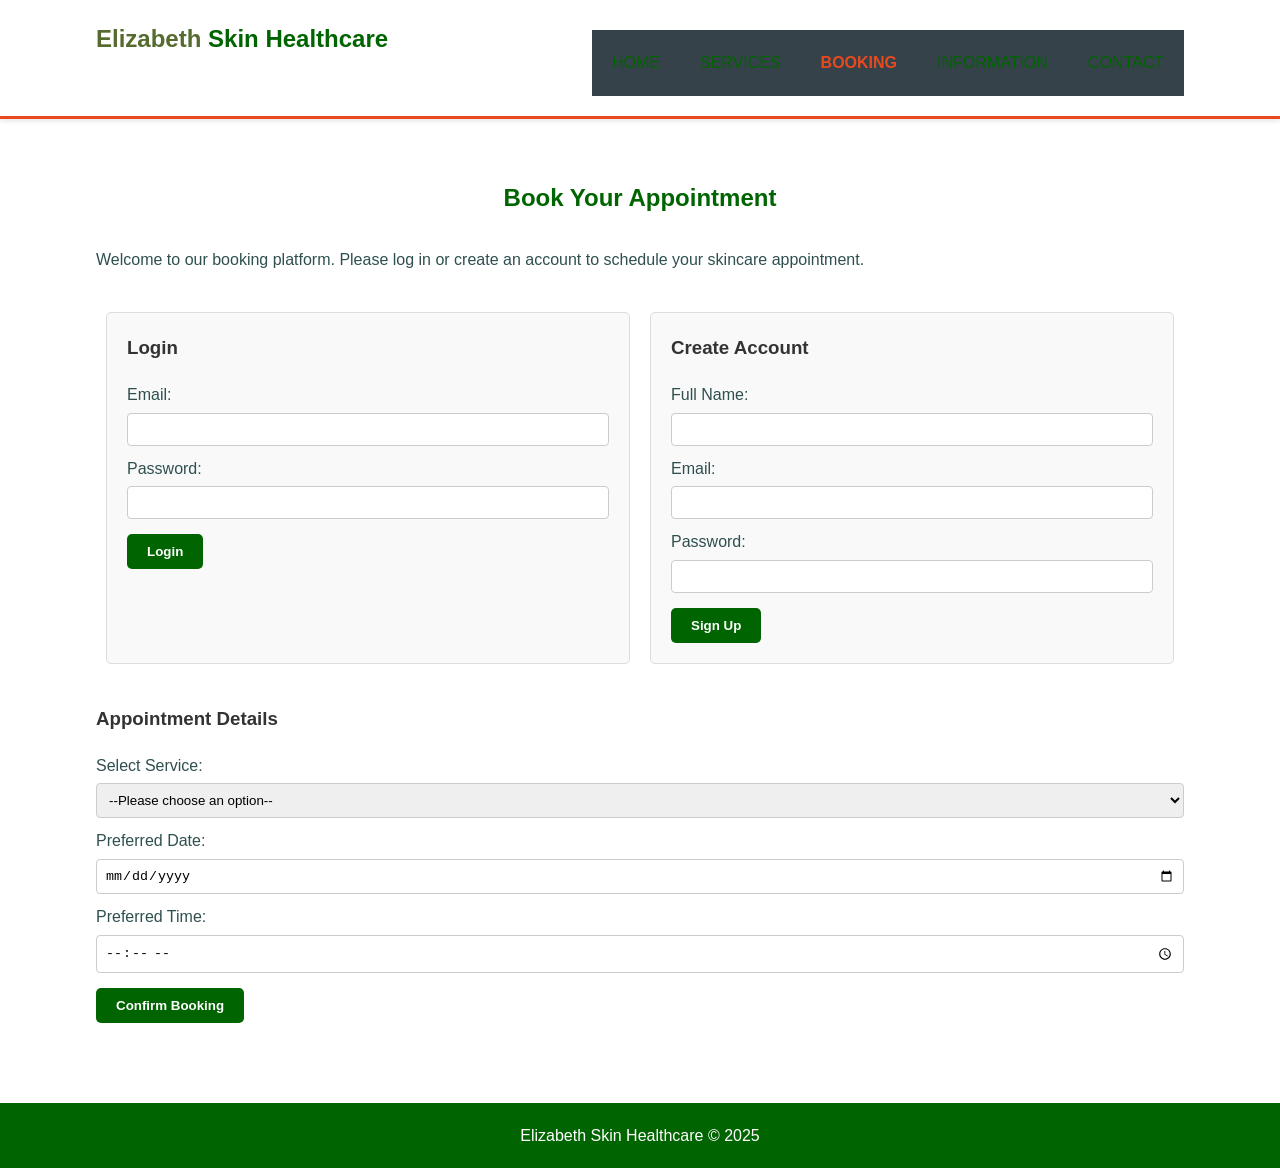
<file: semseter project(2024bit042ps)/booking.html>
<!DOCTYPE html>
<html lang="en">
<head>
  <meta charset="UTF-8" />
  <meta name="viewport" content="width=device-width, initial-scale=1.0"/>
  <title>Elizabeth Skin Healthcare - Booking</title>
  <link rel="stylesheet" href="styles.css" />
</head>
<body>
  <header>
    <div class="container">
      <div id="branding">
        <h1><span class="highlight">Elizabeth</span> Skin Healthcare</h1>
      </div>
      <nav>
        <ul>
          <li><a href="index.html">Home</a></li>
          <li><a href="services.html">Services</a></li>
          <li class="current"><a href="booking.html">Booking</a></li>
          <li><a href="information.html">Information</a></li>
          <li><a href="contact.html">Contact</a></li>
        </ul>
      </nav>
    </div>
  </header>

  <section class="main">
    <div class="container">
      <h2>Book Your Appointment</h2>
      <p>Welcome to our booking platform. Please log in or create an account to schedule your skincare appointment.</p>

      <div class="auth-section">
        <div class="auth-forms">
          <div class="form-container">
            <h3>Login</h3>
            <form id="login-form">
              <label for="login-email">Email:</label>
              <input type="email" id="login-email" name="login-email" required />
              <label for="login-password">Password:</label>
              <input type="password" id="login-password" name="login-password" required />
              <button type="submit" class="button">Login</button>
            </form>
          </div>

          <div class="form-container">
            <h3>Create Account</h3>
            <form id="signup-form">
              <label for="signup-name">Full Name:</label>
              <input type="text" id="signup-name" name="signup-name" required />
              <label for="signup-email">Email:</label>
              <input type="email" id="signup-email" name="signup-email" required />
              <label for="signup-password">Password:</label>
              <input type="password" id="signup-password" name="signup-password" required />
              <button type="submit" class="button">Sign Up</button>
            </form>
          </div>
        </div>
      </div>

      <div class="booking-section">
        <h3>Appointment Details</h3>
        <form id="booking-form">
          <label for="service">Select Service:</label>
          <select id="service" name="service" required>
            <option value="">--Please choose an option--</option>
            <option value="acne-clear">Acne Clear System</option>
            <option value="even-tone">Even Tone Serum</option>
            <option value="shea-butter">Shea Butter Moisturizer</option>
            <option value="tea-tree">Tea Tree Cleanser</option>
            <option value="sun-defense">Sun Defense SPF 50</option>
            <option value="eczema-relief">Eczema Relief Cream</option>
          </select>

          <label for="date">Preferred Date:</label>
          <input type="date" id="date" name="date" required />

          <label for="time">Preferred Time:</label>
          <input type="time" id="time" name="time" required />

          <button type="submit" class="button">Confirm Booking</button>
        </form>
      </div>
    </div>
  </section>

  <footer>
    <div class="container">
      <p>Elizabeth Skin Healthcare &copy; 2025</p>
    </div>
  </footer>
</body>
</html>
</file>
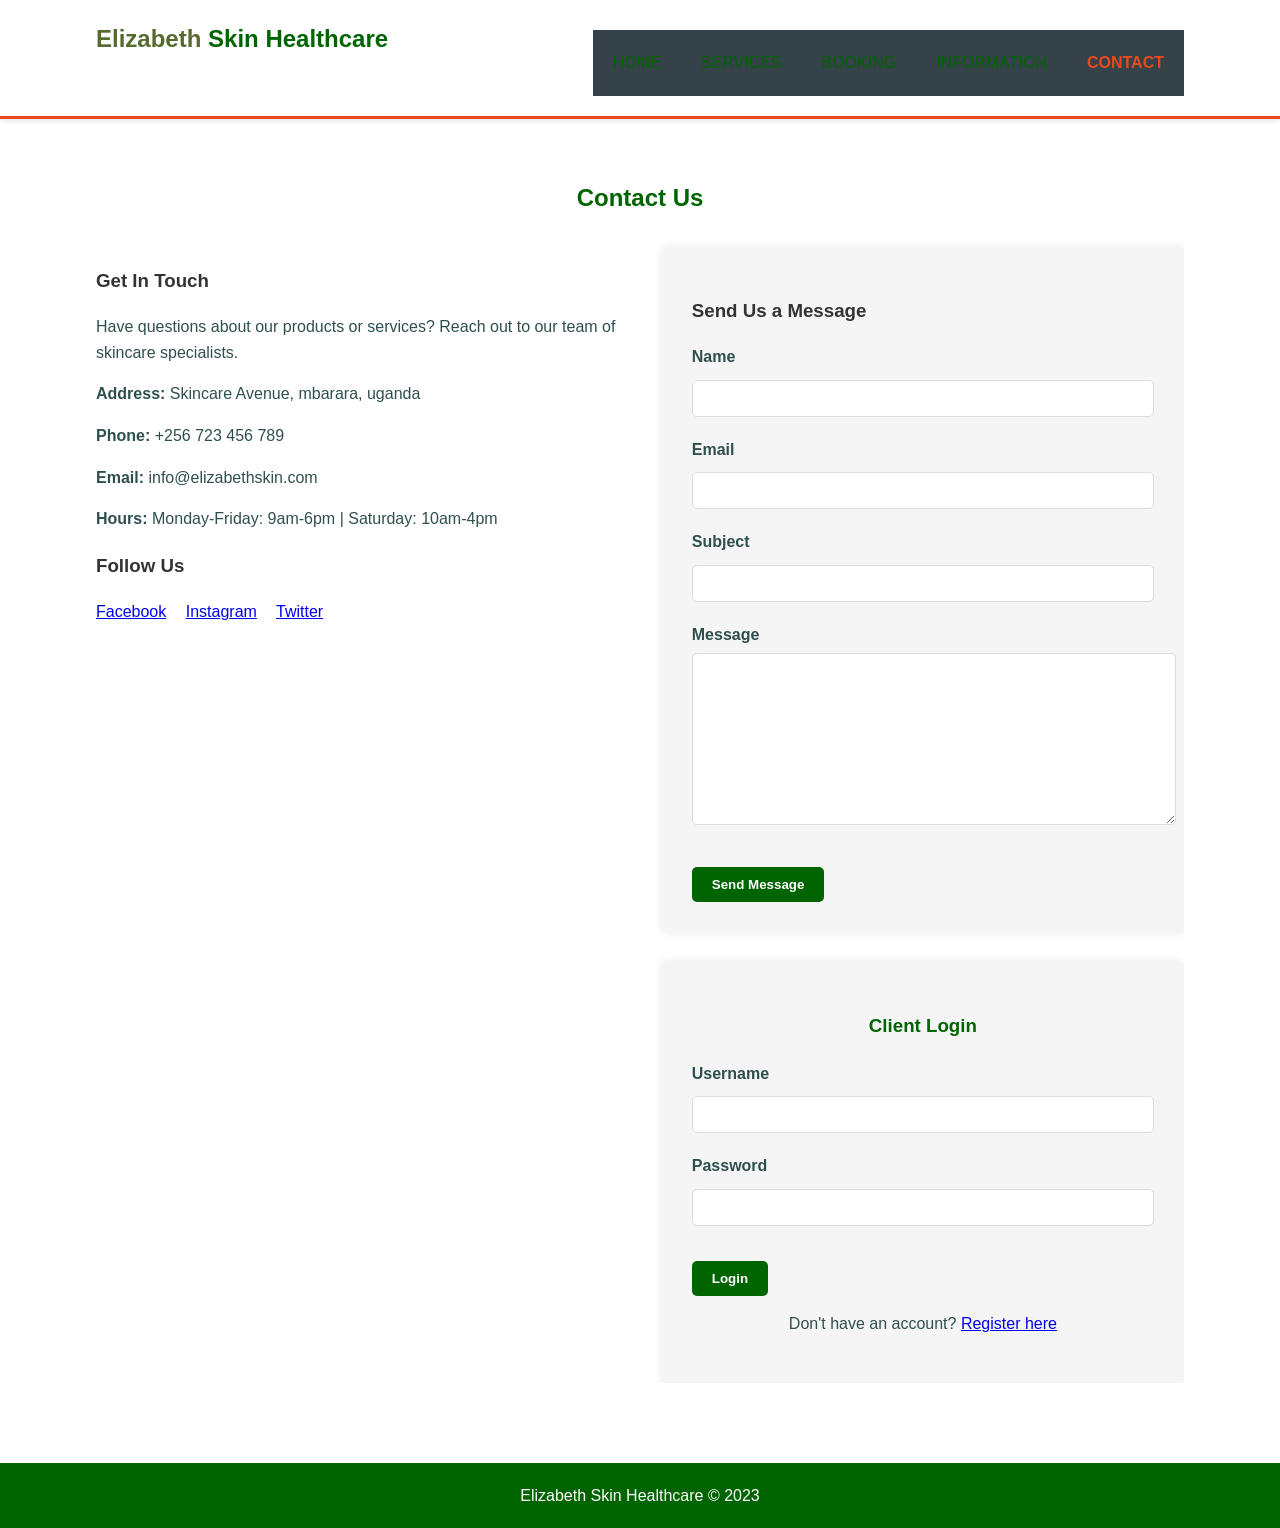
<file: semseter project(2024bit042ps)/contact.html>
<!DOCTYPE html>
<html lang="en">
<head>
    <meta charset="UTF-8">
    <meta name="viewport" content="width=device-width, initial-scale=1.0">
    <title>Elizabeth Skin Healthcare - Contact</title>
    <link rel="stylesheet" href="styles.css">
</head>
<body>
    <header>
        <div class="container">
            <div id="branding">
                <h1><span class="highlight">Elizabeth</span> Skin Healthcare</h1>
            </div>
            <nav>
                <ul>
                    <li><a href="index.html">Home</a></li>
                    <li><a href="services.html">Services</a></li>
                    <li><a href="booking.html">booking</a></li>
                    <li><a href="information.html">Information</a></li>
                    <li class="current"><a href="contact.html">Contact</a></li>
                </ul>
            </nav>
        </div>
    </header>

    <section class="main">
        <div class="container">
            <h2>Contact Us</h2>
            
            <div style="display: flex; justify-content: space-between; flex-wrap: wrap;">
                <div style="flex: 0 0 48%;">
                    <h3>Get In Touch</h3>
                    <p>Have questions about our products or services? Reach out to our team of skincare specialists.</p>
                    
                    <div class="contact-info">
                        <p><strong>Address:</strong> Skincare Avenue, mbarara, uganda</p>
                        <p><strong>Phone:</strong> +256 723 456 789</p>
                        <p><strong>Email:</strong> info@elizabethskin.com</p>
                        <p><strong>Hours:</strong> Monday-Friday: 9am-6pm | Saturday: 10am-4pm</p>
                    </div>
                    
                    <h3>Follow Us</h3>
                    <div class="social-links">
                        <a href="#" style="margin-right: 15px;">Facebook</a>
                        <a href="#" style="margin-right: 15px;">Instagram</a>
                        <a href="#" style="margin-right: 15px;">Twitter</a>
                    </div>
                </div>
                
                <div style="flex: 0 0 48%;">
                    <div class="contact-form">
                        <h3>Send Us a Message</h3>
                        <form>
                            <div class="form-group">
                                <label for="name">Name</label>
                                <input type="text" id="name" name="name" required>
                            </div>
                            <div class="form-group">
                                <label for="email">Email</label>
                                <input type="email" id="email" name="email" required>
                            </div>
                            <div class="form-group">
                                <label for="subject">Subject</label>
                                <input type="text" id="subject" name="subject" required>
                            </div>
                            <div class="form-group">
                                <label for="message">Message</label>
                                <textarea id="message" name="message" required></textarea>
                            </div>
                            <button type="submit" class="button">Send Message</button>
                        </form>
                    </div>
                    
                    <div class="auth-form" style="margin-top: 30px;">
                        <h3>Client Login</h3>
                        <form>
                            <div class="form-group">
                                <label for="username">Username</label>
                                <input type="text" id="username" name="username" required>
                            </div>
                            <div class="form-group">
                                <label for="password">Password</label>
                                <input type="password" id="password" name="password" required>
                            </div>
                            <button type="submit" class="button">Login</button>
                            <p style="text-align: center; margin-top: 15px;">Don't have an account? <a href="#">Register here</a></p>
                        </form>
                    </div>
                </div>
            </div>
        </div>
    </section>

    <footer>
        <div class="container">
            <p>Elizabeth Skin Healthcare &copy; 2023</p>
        </div>
    </footer>
</body>
</html>
</file>
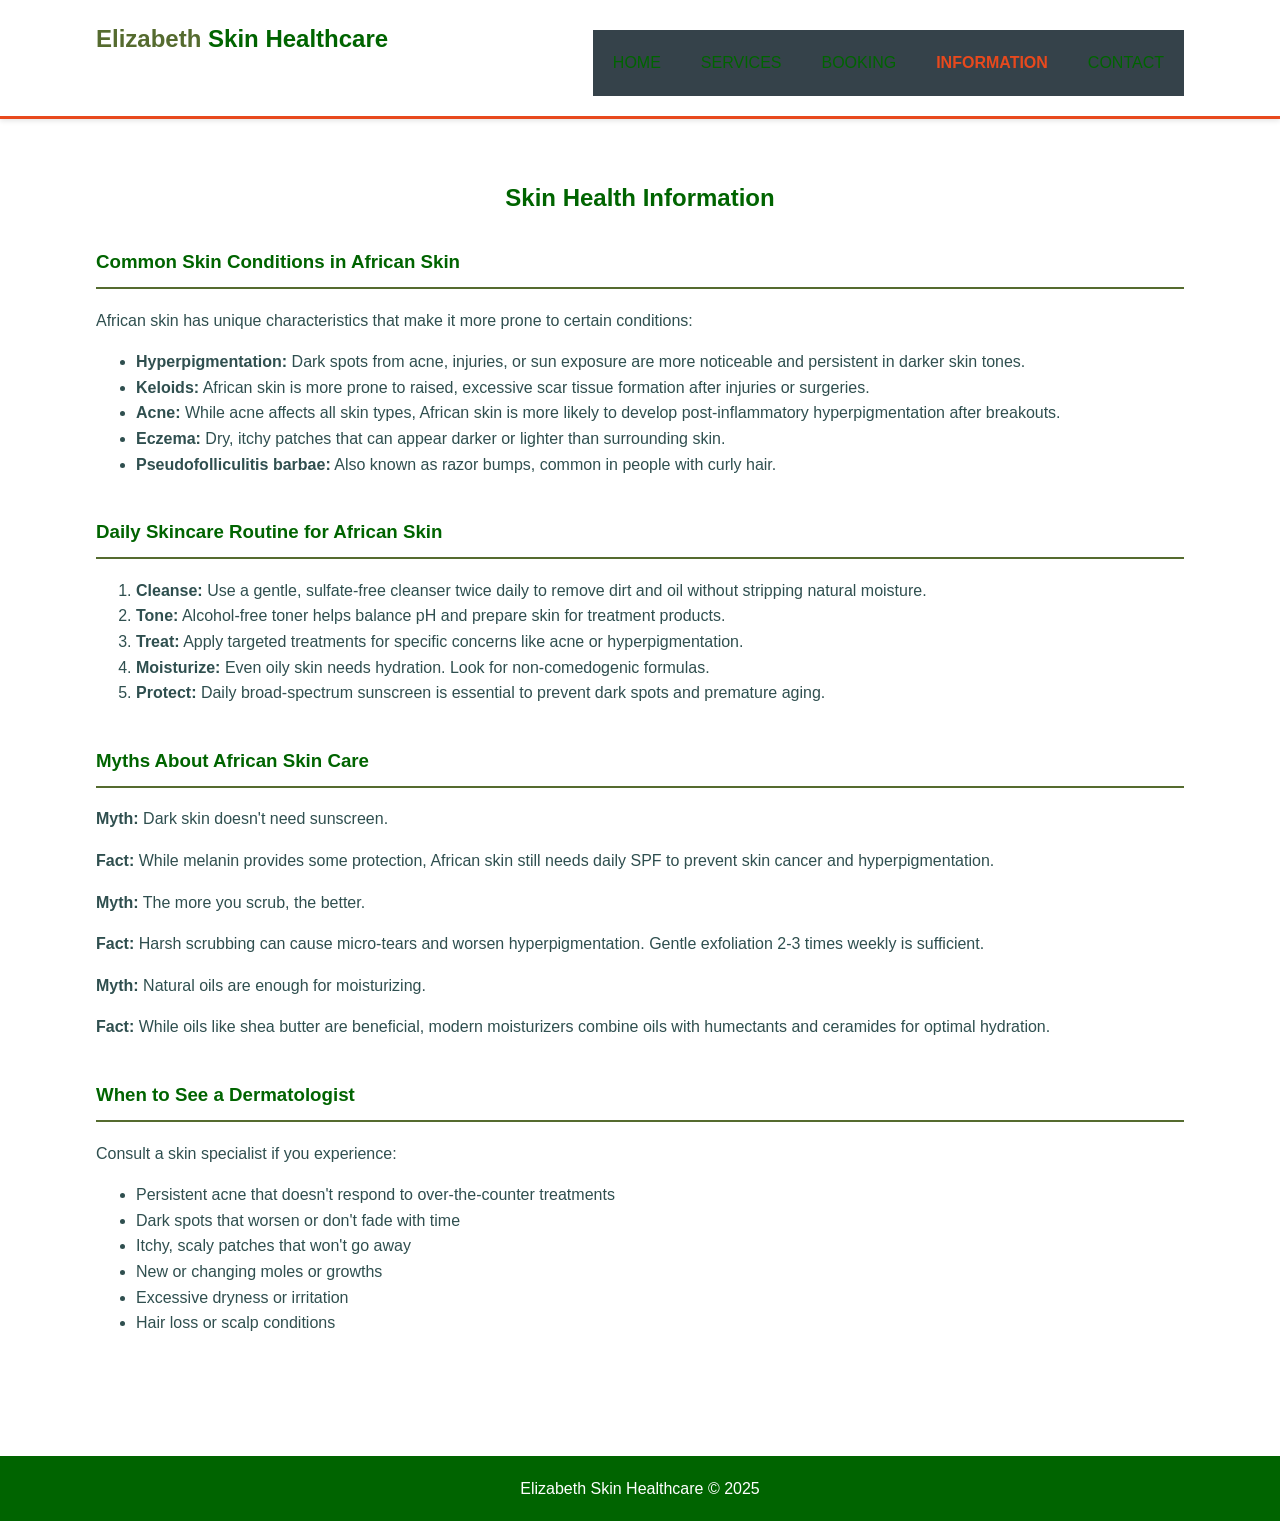
<file: semseter project(2024bit042ps)/information.html>
<!DOCTYPE html>
<html lang="en">
<head>
    <meta charset="UTF-8">
    <meta name="viewport" content="width=device-width, initial-scale=1.0">
    <title>Elizabeth Skin Healthcare - Information</title>
    <link rel="stylesheet" href="styles.css">
</head>
<body>
    <header>
        <div class="container">
            <div id="branding">
                <h1><span class="highlight">Elizabeth</span> Skin Healthcare</h1>
            </div>
            <nav>
                <ul>
                    <li><a href="index.html">Home</a></li>
                    <li><a href="services.html">Services</a></li>
                    <li><a href="booking.html">booking</a></li>
                    <li class="current"><a href="information.html">Information</a></li>
                    <li><a href="contact.html">Contact</a></li>
                </ul>
            </nav>
        </div>
    </header>

    <section class="main">
        <div class="container">
            <h2>Skin Health Information</h2>
            
            <div class="info-section">
                <h3>Common Skin Conditions in African Skin</h3>
                <p>African skin has unique characteristics that make it more prone to certain conditions:</p>
                <ul>
                    <li><strong>Hyperpigmentation:</strong> Dark spots from acne, injuries, or sun exposure are more noticeable and persistent in darker skin tones.</li>
                    <li><strong>Keloids:</strong> African skin is more prone to raised, excessive scar tissue formation after injuries or surgeries.</li>
                    <li><strong>Acne:</strong> While acne affects all skin types, African skin is more likely to develop post-inflammatory hyperpigmentation after breakouts.</li>
                    <li><strong>Eczema:</strong> Dry, itchy patches that can appear darker or lighter than surrounding skin.</li>
                    <li><strong>Pseudofolliculitis barbae:</strong> Also known as razor bumps, common in people with curly hair.</li>
                </ul>
            </div>
            
            <div class="info-section">
                <h3>Daily Skincare Routine for African Skin</h3>
                <ol>
                    <li><strong>Cleanse:</strong> Use a gentle, sulfate-free cleanser twice daily to remove dirt and oil without stripping natural moisture.</li>
                    <li><strong>Tone:</strong> Alcohol-free toner helps balance pH and prepare skin for treatment products.</li>
                    <li><strong>Treat:</strong> Apply targeted treatments for specific concerns like acne or hyperpigmentation.</li>
                    <li><strong>Moisturize:</strong> Even oily skin needs hydration. Look for non-comedogenic formulas.</li>
                    <li><strong>Protect:</strong> Daily broad-spectrum sunscreen is essential to prevent dark spots and premature aging.</li>
                </ol>
            </div>
            
            <div class="info-section">
                <h3>Myths About African Skin Care</h3>
                <div class="myth-fact">
                    <p><strong>Myth:</strong> Dark skin doesn't need sunscreen.</p>
                    <p><strong>Fact:</strong> While melanin provides some protection, African skin still needs daily SPF to prevent skin cancer and hyperpigmentation.</p>
                </div>
                <div class="myth-fact">
                    <p><strong>Myth:</strong> The more you scrub, the better.</p>
                    <p><strong>Fact:</strong> Harsh scrubbing can cause micro-tears and worsen hyperpigmentation. Gentle exfoliation 2-3 times weekly is sufficient.</p>
                </div>
                <div class="myth-fact">
                    <p><strong>Myth:</strong> Natural oils are enough for moisturizing.</p>
                    <p><strong>Fact:</strong> While oils like shea butter are beneficial, modern moisturizers combine oils with humectants and ceramides for optimal hydration.</p>
                </div>
            </div>
            
            <div class="info-section">
                <h3>When to See a Dermatologist</h3>
                <p>Consult a skin specialist if you experience:</p>
                <ul>
                    <li>Persistent acne that doesn't respond to over-the-counter treatments</li>
                    <li>Dark spots that worsen or don't fade with time</li>
                    <li>Itchy, scaly patches that won't go away</li>
                    <li>New or changing moles or growths</li>
                    <li>Excessive dryness or irritation</li>
                    <li>Hair loss or scalp conditions</li>
                </ul>
            </div>
        </div>
    </section>

    <footer>
        <div class="container">
            <p>Elizabeth Skin Healthcare &copy; 2025</p>
        </div>
    </footer>
</body>
</html>
</file>
<file: semseter project(2024bit042ps)/styles.css>
/* General Styles */
body {
  font-family: Arial, sans-serif;
  margin: 0;
  padding: 0;
}

.container {
  width: 80%;
  margin: auto;
  overflow: hidden;
}

header {
  background: #50b3a2;
  color: blue;
  padding-top: 30px;
  min-height: 70px;
  border-bottom: #e8491d 3px solid;
}

header a {
  color: #ffffff;
  text-decoration: none;
  text-transform: uppercase;
  font-size: 16px;
}

nav ul {
  padding: 0;
  list-style: none;
  background: #35424a;
  text-align: center;
}

nav ul li {
  display: inline;
  padding: 20px;
}

nav ul li.current a {
  color: #e8491d;
}

.main {
  padding: 20px 0;
}

h2, h3 {
  color: #333333;
}

.auth-section, .booking-section {
  margin-top: 30px;
}

.auth-forms {
  display: flex;
  justify-content: space-between;
  flex-wrap: wrap;
}

.form-container {
  flex: 1;
  min-width: 300px;
  margin: 10px;
  padding: 20px;
  border: 1px solid #dddddd;
  border-radius: 5px;
  background-color: #f9f9f9;
}

.form-container h3 {
  margin-top: 0;
}

label {
  display: block;
  margin-top: 10px;
}

input[type="text"],
input[type="email"],
input[type="password"],
input[type="date"],
input[type="time"],

select {
  width: 100%;
  padding: 8px;
  margin-top: 5px;
  border: 1px solid #cccccc;
  border-radius: 4px;
  box-sizing: border-box;
}

.button {
  display: inline-block;
  margin-top: 15px;
  padding: 10px 20px;
  background-color: #50b3a2;
  color: #ffffff;
  border: none;
  border-radius: 4px;
  cursor: pointer;
  text-decoration: none;
}

.button:hover {
  background-color: #3d8b7d;
}

footer {
  background: #35424a;
  color: #ffffff;
  text-align: center;
  padding: 20px;
  margin-top: 20px;
}

body {
    font-family: 'Segoe UI', Tahoma, Geneva, Verdana, sans-serif;
    margin: 0;
    padding: 0;
    line-height: 1.6;
    color: darkslategray;
}

.container {
    width: 85%;
    margin: auto;
    overflow: hidden;
}

/* Header Styles */
header {
    background: white;
    color: darkgreen;
    padding: 20px 0;
    box-shadow: 0 2px 5px rgba(0,0,0,0.1);
    position: sticky;
    top: 0;
    z-index: 100;
}

header a {
    color: darkgreen;
    text-decoration: none;
    text-transform: uppercase;
    font-size: 16px;
}

header ul {
    padding: 0;
    margin: 0;
    list-style: none;
    overflow: hidden;
}

header li {
    float: left;
    display: inline;
    padding: 0 20px 0 20px;
}

header #branding {
    float: left;
}

header #branding h1 {
    margin: 0;
    font-size: 24px;
}

header nav {
    float: right;
    margin-top: 10px;
}

header .highlight, header .current a {
    color: darkolivegreen;
    font-weight: bold;
}

header a:hover {
    color: forestgreen;
    font-weight: bold;
}

/* Hero Section */
.hero {
    background: linear-gradient(rgba(0,0,0,0.5), rgba(0,0,0,0.5)), url('https://encrypted-tbn0.gstatic.com/images?q=tbn:ANd9GcR_eMJ2UKeJ6st8plVZsuPE0NGOMsVaCb8r1w&s');
    background-size: cover;
    background-position: center;
    height: 400px;
    text-align: center;
    color: white;
    display: flex;
    flex-direction: column;
    justify-content: center;
    align-items: center;
}

.hero h1 {
    font-size: 48px;
    margin-bottom: 20px;
}

.hero p {
    font-size: 20px;
    max-width: 700px;
    margin: 0 auto 30px;
}

.button {
    display: inline-block;
    background: darkgreen;
    color: white;
    padding: 10px 20px;
    border: none;
    border-radius: 5px;
    text-decoration: none;
    font-weight: bold;
    transition: background 0.3s;
}

.button:hover {
    background: forestgreen;
}

/* Main Content */
.main {
    padding: 40px 0;
}

.main h2 {
    color: darkgreen;
    text-align: center;
    margin-bottom: 30px;
}

.box {
    float: left;
    width: 30%;
    padding: 15px;
    text-align: center;
    margin: 0 1.5%;
    box-sizing: border-box;
    background: whitesmoke;
    border-radius: 5px;
    box-shadow: 0 0 10px rgba(0,0,0,0.1);
}

.box img {
    width: 100%;
    height: 200px;
    object-fit: cover;
    border-radius: 5px;
}

/* Services Page */
.service-list {
    display: flex;
    flex-wrap: wrap;
    justify-content: space-between;
}

.service-item {
    flex: 0 0 48%;
    margin-bottom: 30px;
    background: whitesmoke;
    padding: 20px;
    border-radius: 5px;
    box-shadow: 0 0 10px rgba(0,0,0,0.1);
}

.service-item h3 {
    color: darkgreen;
}

/* Products Page */
.products {
    display: flex;
    flex-wrap: wrap;
    justify-content: space-between;
}

.product-card {
    flex: 0 0 30%;
    margin-bottom: 30px;
    background: whitesmoke;
    padding: 20px;
    border-radius: 5px;
    box-shadow: 0 0 10px rgba(0,0,0,0.1);
    text-align: center;
}

.product-card img {
    width: 100%;
    height: 200px;
    object-fit: cover;
    border-radius: 5px;
    margin-bottom: 15px;
}

.price {
    color: darkgreen;
    font-weight: bold;
    font-size: 20px;
}

/* Information Page */
.info-section {
    margin-bottom: 40px;
}

.info-section h3 {
    color: darkgreen;
    border-bottom: 2px solid darkolivegreen;
    padding-bottom: 10px;
}

/* Contact Page */
.contact-form {
    background: whitesmoke;
    padding: 30px;
    border-radius: 5px;
    box-shadow: 0 0 10px rgba(0,0,0,0.1);
}

.form-group {
    margin-bottom: 20px;
}

.form-group label {
    display: block;
    margin-bottom: 5px;
    font-weight: bold;
}

.form-group input,
.form-group textarea {
    width: 100%;
    padding: 10px;
    border: 1px solid #ddd;
    border-radius: 5px;
}

.form-group textarea {
    height: 150px;
}

/* Login/Signup */
.auth-form {
    background: whitesmoke;
    padding: 30px;
    max-width: 500px;
    margin: 0 auto;
    border-radius: 5px;
    box-shadow: 0 0 10px rgba(0,0,0,0.1);
}

.auth-form h3 {
    text-align: center;
    color: darkgreen;
    margin-bottom: 20px;
}

/* Footer */
footer {
    background: darkgreen;
    color: white;
    text-align: center;
    padding: 20px 0;
    margin-top: 40px;
}

footer p {
    margin: 0;
}

/* Responsive Design */
@media(max-width: 768px) {
    header #branding,
    header nav,
    header nav li {
        float: none;
        text-align: center;
        width: 100%;
    }

    header {
        padding: 20px;
    }

    .box {
        float: none;
        width: 100%;
        margin: 0 0 20px 0;
    }

    .service-item,
    .product-card {
        flex: 0 0 100%;
    }

    .hero h1 {
        font-size: 36px;
    }

    .hero p {
        font-size: 18px;
    }
}
</file>
